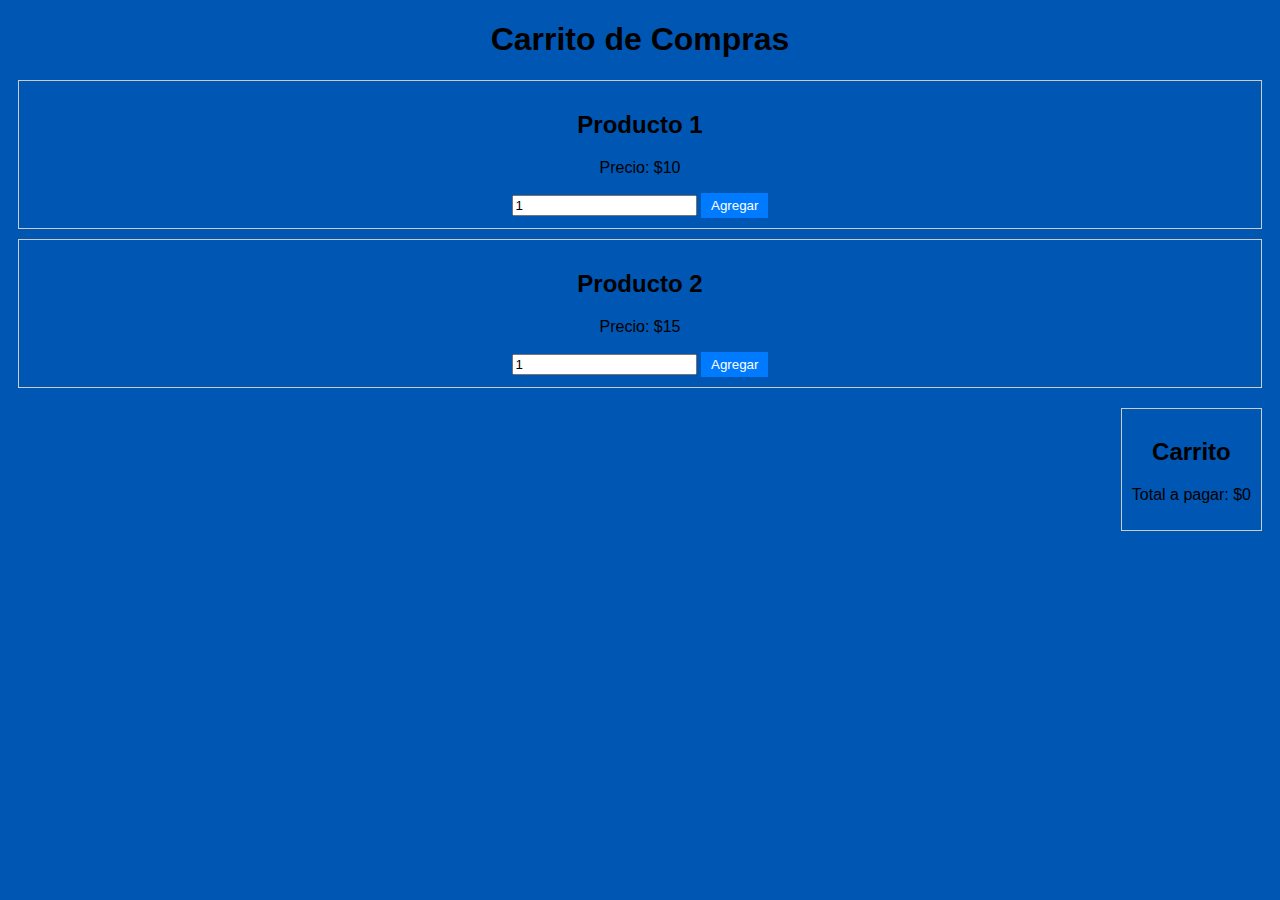
<file: CarritoJS/index.html>
<!DOCTYPE html>
<html>
<head>
  <link rel="stylesheet" type="text/css" href="index.css">
</head>
<body>
  <h1>Carrito de Compras</h1>
  <div class="productos">
    <div class="producto">
      <h2>Producto 1</h2>
      <p>Precio: $10</p>
      <input type="number" value="1">
      <button class="agregar">Agregar</button>
    </div>
    <div class="producto">
      <h2>Producto 2</h2>
      <p>Precio: $15</p>
      <input type="number" value="1">
      <button class="agregar">Agregar</button>
    </div>
  </div>
  <div class="carrito">
    <h2>Carrito</h2>
    <ul id="lista-carrito"></ul>
    <p>Total a pagar: $<span id="total">0</span></p>
  </div>
  <script src="index.js"></script>
</body>
</html>
</file>
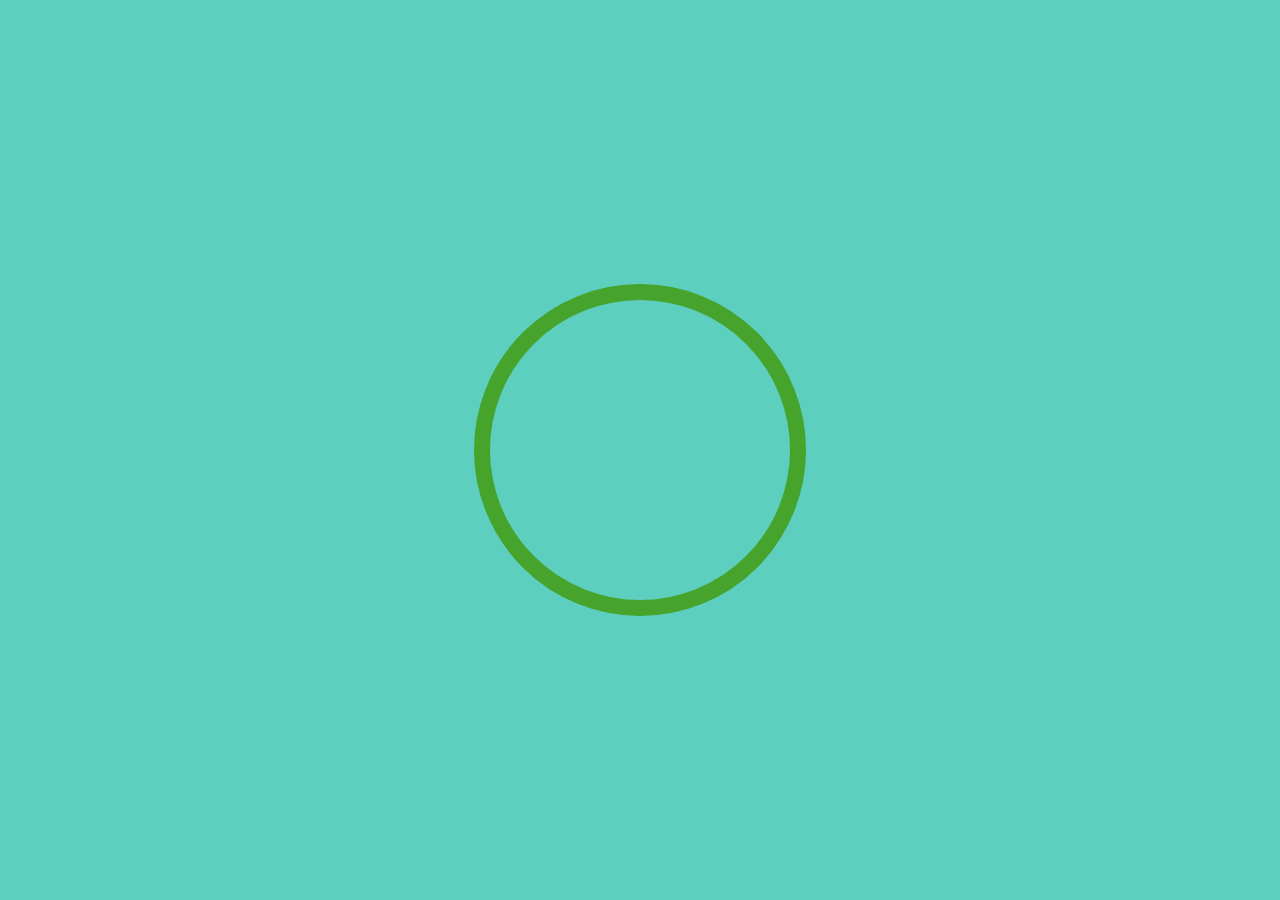
<file: PROYECTO2/index.html>
<!DOCTYPE html>
<html lang="en">
<head>
    <meta charset="UTF-8">
    <meta name="viewport" content="width=device-width, initial-scale=1.0">
    <title> Reloj Digital</title>
    <link rel="stylesheet" href="./CSS/style.css">
</head>
<body>
    

        <div class="reloj"></div>
    <script src="./script.js"></script>
</body>
</html>
</file>
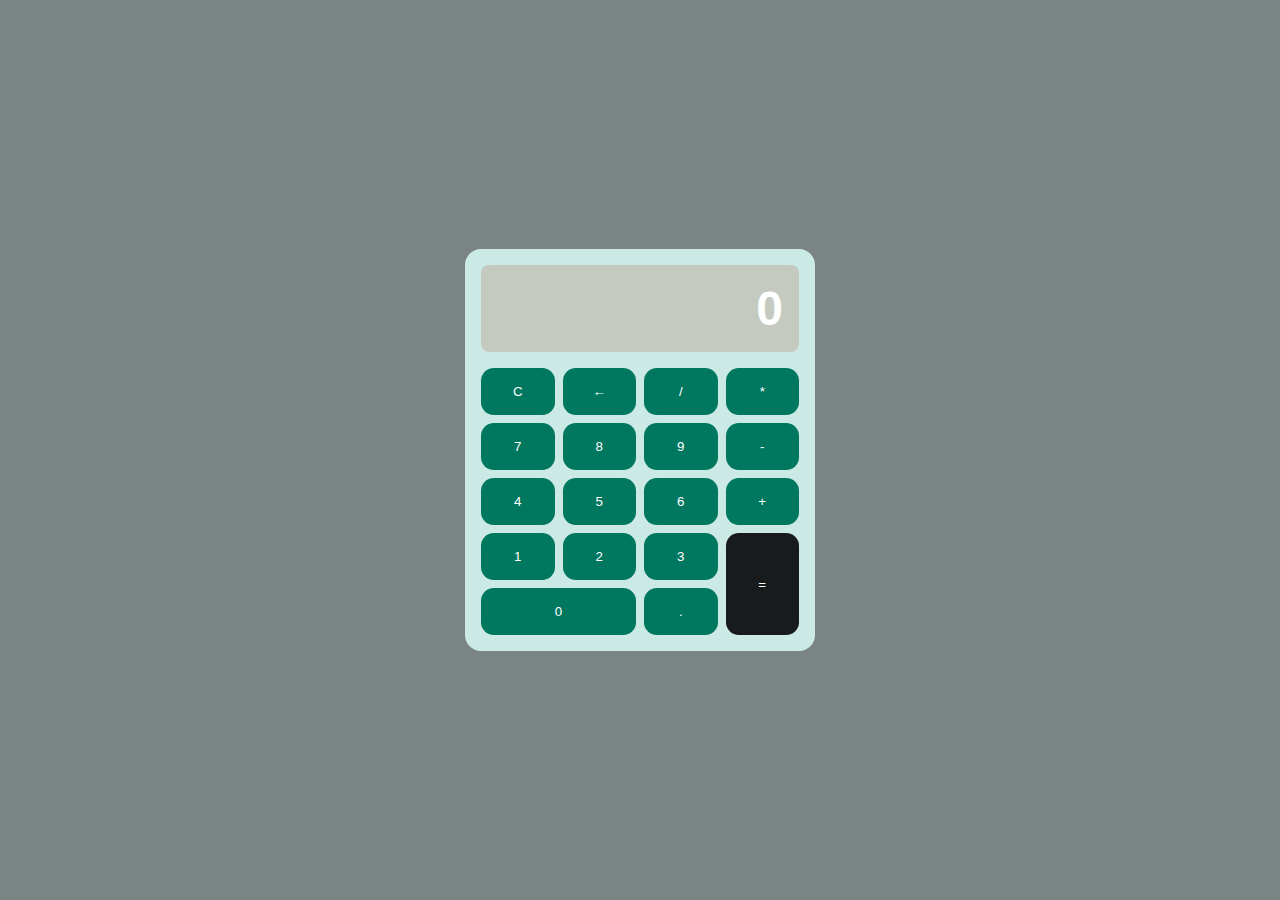
<file: ProyectoCalculadora/index.html>
<!DOCTYPE html>
<html lang="es">
<head>
    <meta charset="UTF-8">
    <meta name="viewport" content="width=device-width, initial-scale=1.0">
    <link rel="stylesheet" href="css/style.css">
    <title>Calculadora</title>
</head>
<body>
    <div class="calculadora">

        <div class="pantalla">0</div>
        <button id="limpiar" class="boton">C</button>
        <button id="borrar" class="boton">←</button>
        <button class="boton">/</button>
        <button class="boton">*</button>
        <button class="boton">7</button>
        <button class="boton">8</button>
        <button class="boton">9</button>
        <button class="boton">-</button>
        <button class="boton">4</button>
        <button class="boton">5</button>
        <button class="boton">6</button>
        <button class="boton">+</button>
        <button class="boton">1</button>
        <button class="boton">2</button>
        <button class="boton">3</button>
        <button id="igual" class="boton">=</button>
        <button id="cero" class="boton">0</button>
        <button class="boton">.</button>
        
    </div>




    <script src="script.js"></script>
</body>
</html>
</file>
<file: CarritoJS/index.css>
body {
  background-color: #0056b3;
    font-family: Arial, sans-serif;
    text-align: center;
  }
  
  .producto {
    border: 1px solid #ccc;
    padding: 10px;
    margin: 10px;
  }
  
  .carrito {
    border: 1px solid #ccc;
    padding: 10px;
    margin: 10px;
    float: right;
  }
  
  button {
    background-color: #007bff;
    color: white;
    border: none;
    padding: 5px 10px;
    cursor: pointer;
  }
  
  button:hover {
    background-color: #0056b3;
  }
</file>
<file: PROYECTO2/CSS/style.css>
body{
    margin: 0;
    min-height: 100vh;
    display: grid;
    justify-content: center;
    align-items: center;
    background-color: rgb(93, 207, 190);
}

.reloj {
    border: 1rem solid rgb(70, 163, 44);
    width: 300px;
    height: 300px;
    display: flex;
    justify-content: center;
    align-items: center;
    border-radius: 50vh;
    font-family: monospace;
    font-size: 3rem;
    color: aquamarine;
}
</file>
<file: ProyectoCalculadora/css/style.css>
*{
    margin: 0;
    padding: 0;
    box-sizing: border-box;
    font-family: sans-serif;
}
body{
    min-height: 100vh;
    background-color: rgb(122, 132, 131);
    display: flex;
    justify-content: center;
    align-items: center;

}

.calculadora {
    background-color: rgb(203, 234, 229);
    color: rgb(255, 255, 255);
    display: grid;
    grid-template-columns: repeat(4, 1fr);
    width: 350px;
    padding: 1rem;
    border-radius: 1rem;
    gap: 0.5rem;
    

}

.pantalla{
    grid-column: 1/5;
    background-color: rgb(197, 202, 192);
    padding: 1rem;
    font-size: 3rem;
    text-align: right;
    border-radius: 0.5rem;
    font-weight: 600;
    margin-bottom: 0.5rem;
}

.boton{
    background-color:rgb(0, 119, 95);
    color: rgb(255, 255, 255);
    border: 0;
    padding: 1rem;
    font-size: 1;
    display: flex;
    justify-content: center;
    align-items: center;
    border-radius: .8rem;
    cursor: pointer;

}

.boton:hover{
    background-color: rgb(0, 0, 0);
}

#cero{
    grid-column: span 2;
    background-color: rgb(0, 119, 95);
}

#igual{
    grid-row: span 2;
    background-color: rgb(24, 27, 27);
}

#igual:hover{
    background-color: rgb(0, 0, 0);
}

#cero:hover{
    background-color: black;
}
</file>
